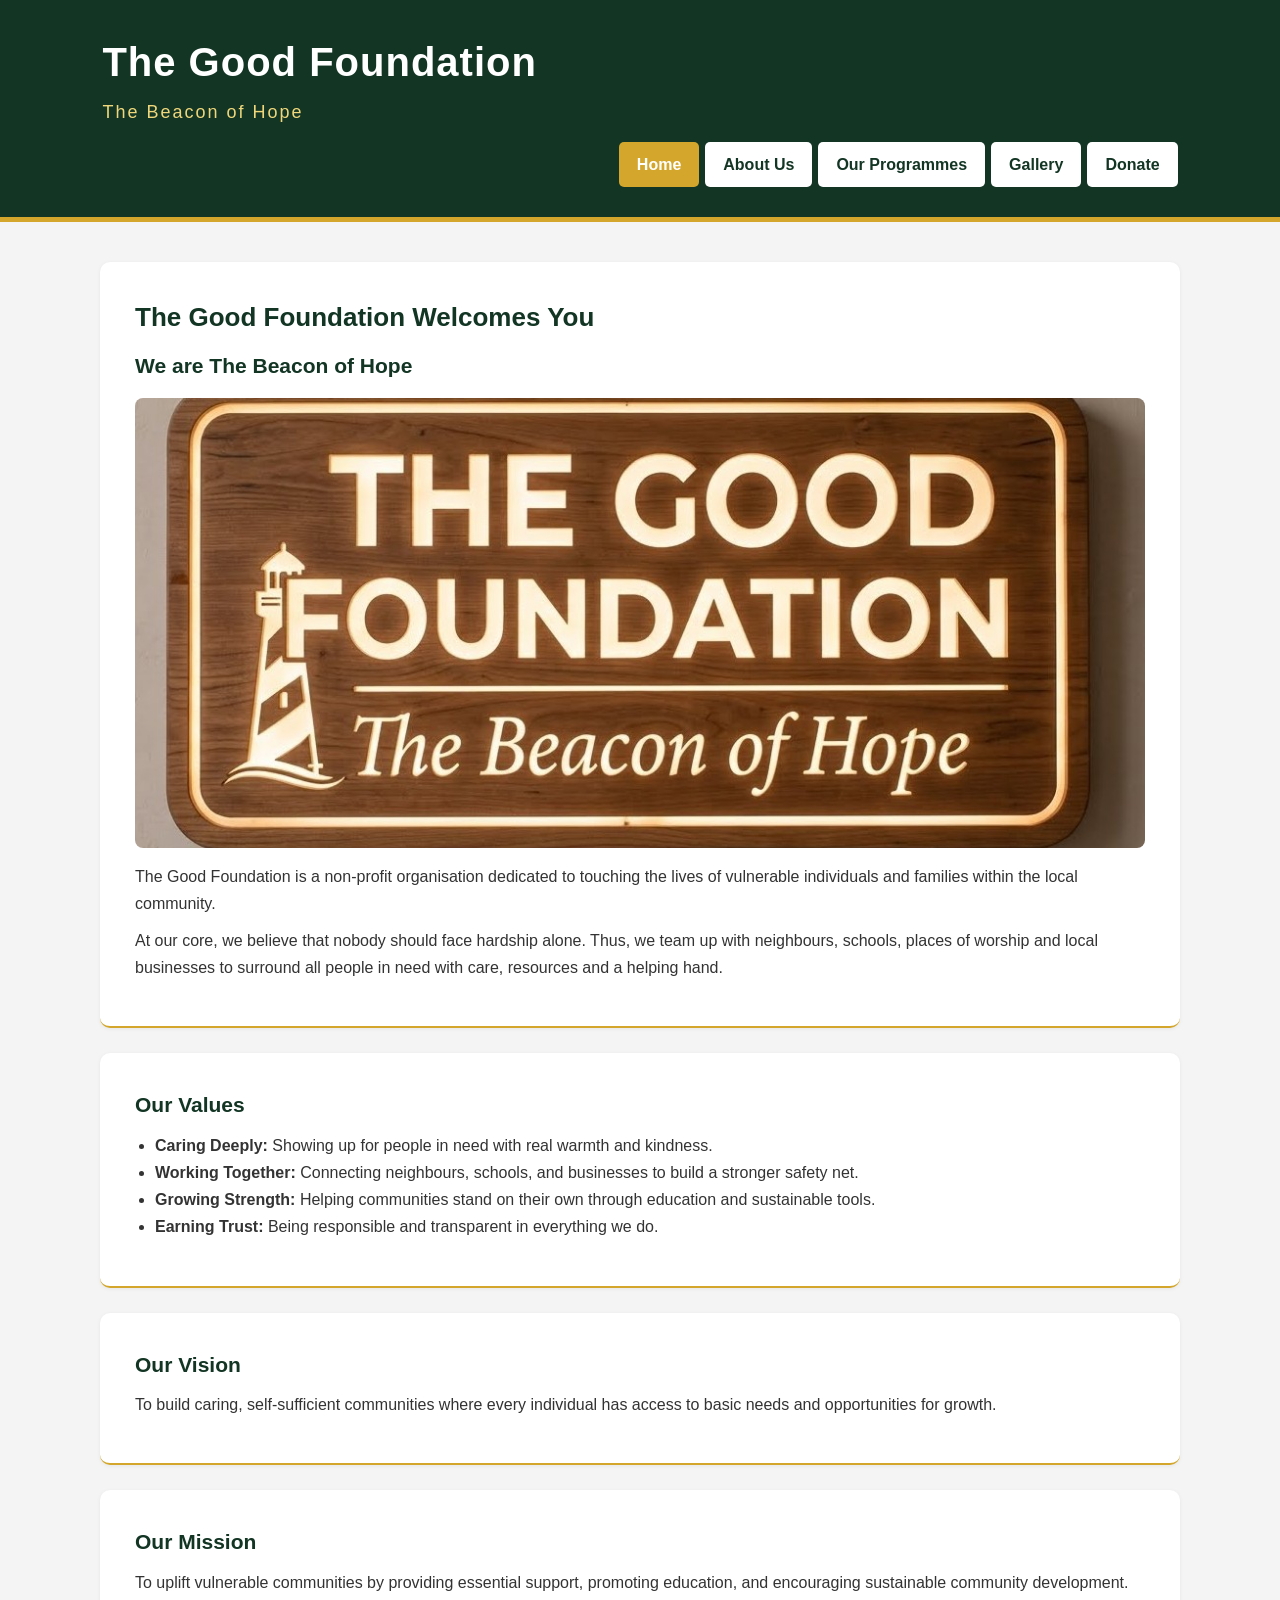
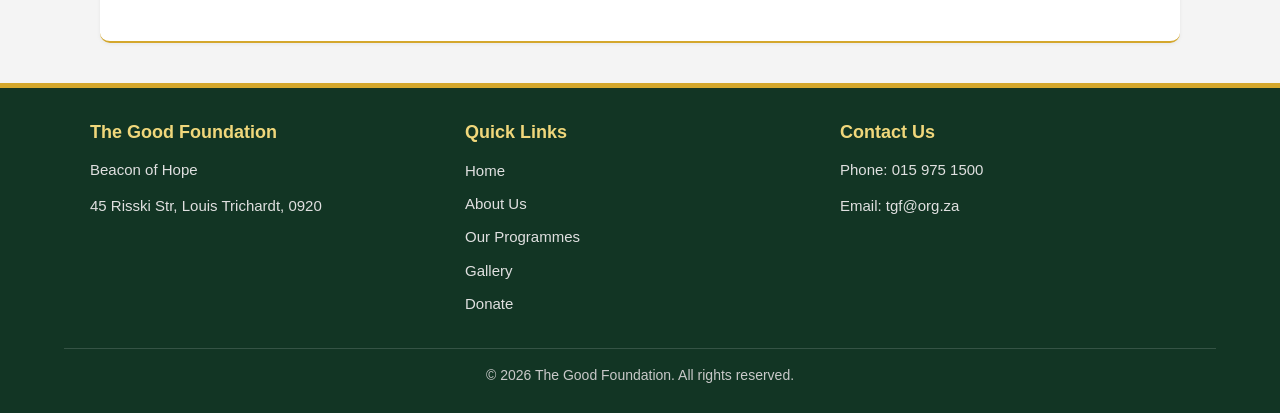
<file: index.html>
<!DOCTYPE html>
<html lang="en">
<head>
    <meta charset="UTF-8">
    <meta name="viewport" content="width=device-width, initial-scale=1.0">
    <title>The Good Foundation | Home</title>
    <link rel="stylesheet" href="css/style.css">
</head>
<body>

    <header>
        <div class="header-top">
            <h1>The Good Foundation</h1>
            <h2>The Beacon of Hope</h2>
        </div>

        <button class="hamburger" id="hamburger" aria-label="Toggle navigation" aria-expanded="false">
            <span></span>
            <span></span>
            <span></span>
        </button>

        <nav id="nav-menu">
            <a href="index.html" class="active">Home</a>
            <a href="About_us.html">About Us</a>
            <a href="Our_Programmes.html">Our Programmes</a>
            <a href="Gallery.html">Gallery</a>
            <a href="Donate.html">Donate</a>
        </nav>
    </header>

    <main>

        <section class="hero">
            <h1>The Good Foundation Welcomes You</h1>
            <h2>We are The Beacon of Hope</h2>

            <img src="images/tdf-1.jpg"
                 alt="The Good Foundation team gathered outside their community centre"
                 class="feature-img">

            <p>
                The Good Foundation is a non-profit organisation dedicated to touching
                the lives of vulnerable individuals and families within the local community.
            </p>

            <p>
                At our core, we believe that nobody should face hardship alone. Thus, we
                team up with neighbours, schools, places of worship and local businesses to
                surround all people in need with care, resources and a helping hand.
            </p>
        </section>

        <section>
            <h2>Our Values</h2>
            <ul>
                <li><strong>Caring Deeply:</strong> Showing up for people in need with real warmth and kindness.</li>
                <li><strong>Working Together:</strong> Connecting neighbours, schools, and businesses to build a stronger safety net.</li>
                <li><strong>Growing Strength:</strong> Helping communities stand on their own through education and sustainable tools.</li>
                <li><strong>Earning Trust:</strong> Being responsible and transparent in everything we do.</li>
            </ul>
        </section>

        <section>
            <h2>Our Vision</h2>
            <p>
                To build caring, self-sufficient communities where every individual has access to
                basic needs and opportunities for growth.
            </p>
        </section>

        <section>
            <h2>Our Mission</h2>
            <p>
                To uplift vulnerable communities by providing essential support, promoting
                education, and encouraging sustainable community development.
            </p>
        </section>

    </main>

    <footer>
        <div class="footer-content">
            <div class="footer-section">
                <h3>The Good Foundation</h3>
                <p>Beacon of Hope</p>
                <p>45 Risski Str, Louis Trichardt, 0920</p>
            </div>
            <div class="footer-section">
                <h3>Quick Links</h3>
                <ul>
                    <li><a href="index.html">Home</a></li>
                    <li><a href="About_us.html">About Us</a></li>
                    <li><a href="Our_Programmes.html">Our Programmes</a></li>
                    <li><a href="Gallery.html">Gallery</a></li>
                    <li><a href="Donate.html">Donate</a></li>
                </ul>
            </div>
            <div class="footer-section">
                <h3>Contact Us</h3>
                <p>Phone: 015 975 1500</p>
                <p>Email: <a href="mailto:tgf@org.za">tgf@org.za</a></p>
            </div>
        </div>
        <p class="footer-bottom">&copy; 2026 The Good Foundation. All rights reserved.</p>
    </footer>

    <script src="js/script.js"></script>
</body>
</html>
</file>
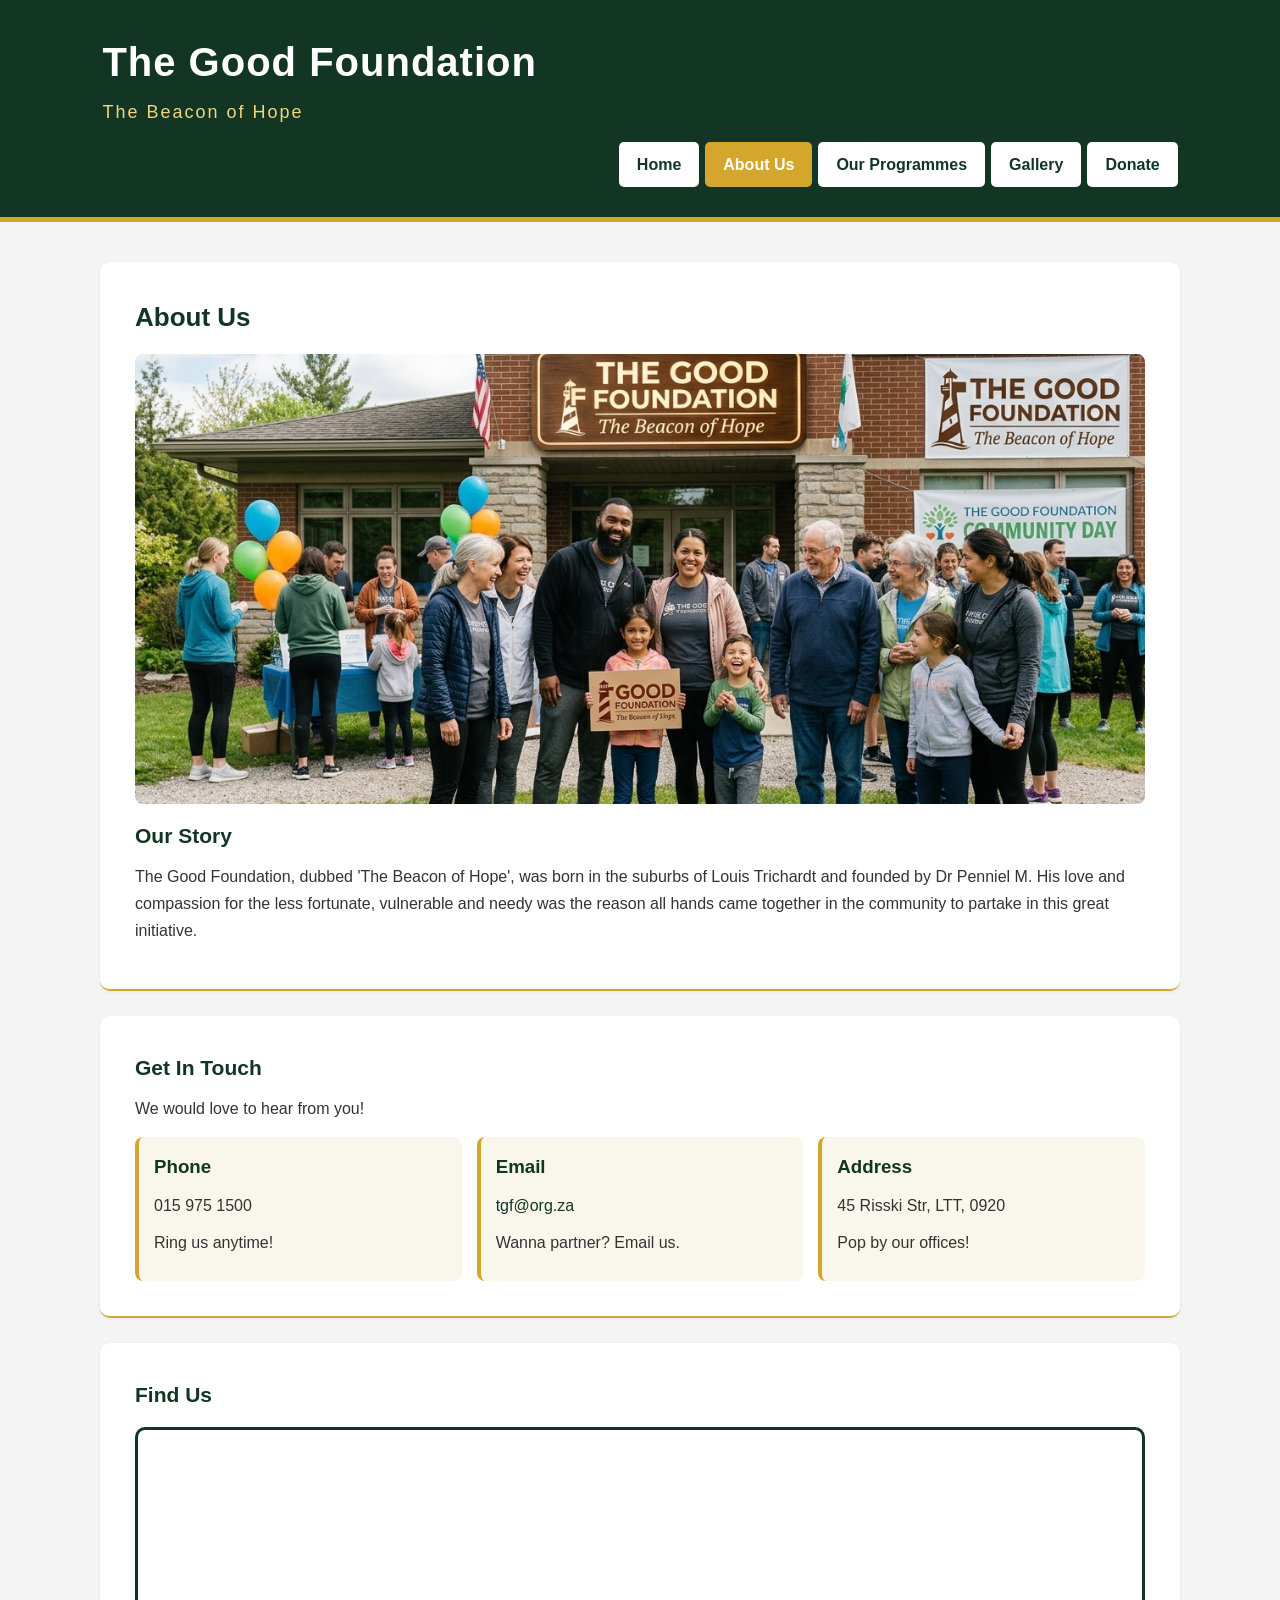
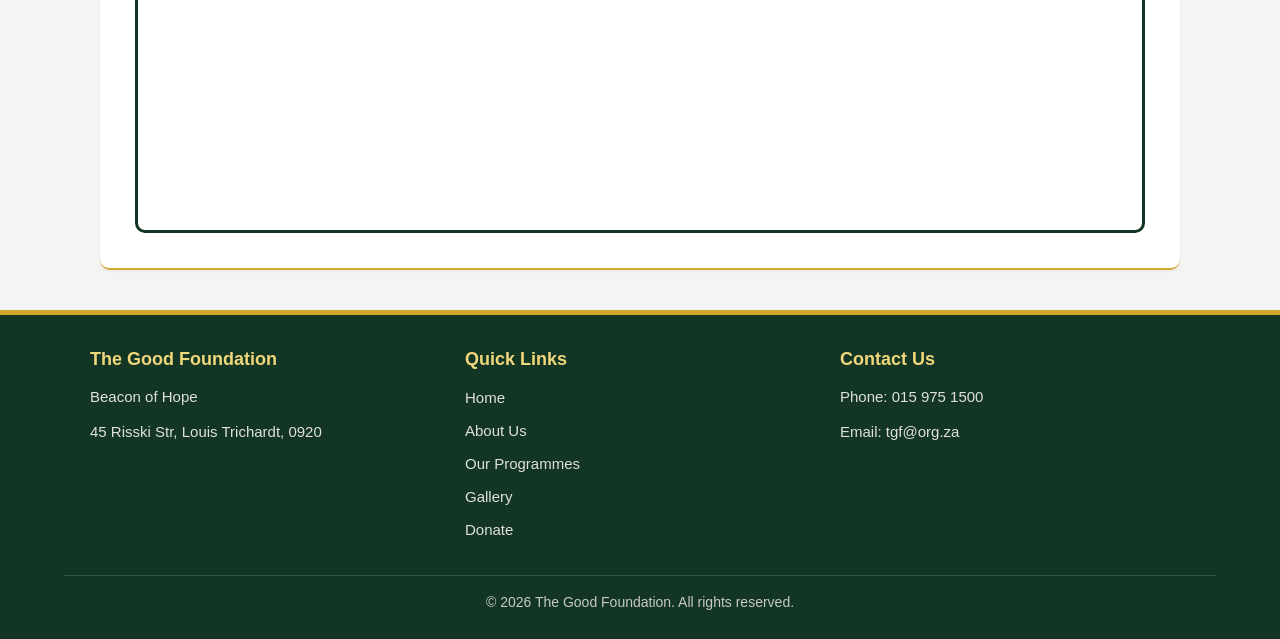
<file: About_us.html>
<!DOCTYPE html>
<html lang="en">
<head>
    <meta charset="UTF-8">
    <meta name="viewport" content="width=device-width, initial-scale=1.0">
    <title>The Good Foundation | About Us</title>
    <link rel="stylesheet" href="css/style.css">
</head>
<body>

    <header>
        <div class="header-top">
            <h1>The Good Foundation</h1>
            <h2>The Beacon of Hope</h2>
        </div>

        <button class="hamburger" id="hamburger" aria-label="Toggle navigation" aria-expanded="false">
            <span></span><span></span><span></span>
        </button>

        <nav id="nav-menu">
            <a href="index.html">Home</a>
            <a href="About_us.html" class="active">About Us</a>
            <a href="Our_Programmes.html">Our Programmes</a>
            <a href="Gallery.html">Gallery</a>
            <a href="Donate.html">Donate</a>
        </nav>
    </header>

    <main>
        <section>
            <h1>About Us</h1>

            <img src="images/fam-friendly.png"
                 alt="The Good Foundation team with families at a community event"
                 class="feature-img">

            <h2>Our Story</h2>
            <p>
                The Good Foundation, dubbed 'The Beacon of Hope', was born in the suburbs of
                Louis Trichardt and founded by Dr Penniel M. His love and compassion for the
                less fortunate, vulnerable and needy was the reason all hands came together
                in the community to partake in this great initiative.
            </p>
        </section>

        <section>
            <h2>Get In Touch</h2>
            <p>We would love to hear from you!</p>

            <div class="contact-grid">
                <div class="contact-card">
                    <h3>Phone</h3>
                    <p>015 975 1500</p>
                    <p>Ring us anytime!</p>
                </div>
                <div class="contact-card">
                    <h3>Email</h3>
                    <p><a href="mailto:tgf@org.za">tgf@org.za</a></p>
                    <p>Wanna partner? Email us.</p>
                </div>
                <div class="contact-card">
                    <h3>Address</h3>
                    <p>45 Risski Str, LTT, 0920</p>
                    <p>Pop by our offices!</p>
                </div>
            </div>
        </section>

        <section>
            <h2>Find Us</h2>
            <div class="map-container">
                <iframe
                    title="The Good Foundation location map"
                    src="https://www.google.com/maps?q=45+Rissik+Street,+Louis+Trichardt,+0920&output=embed"
                    width="100%"
                    height="400"
                    style="border:0;"
                    allowfullscreen=""
                    loading="lazy"
                    referrerpolicy="no-referrer-when-downgrade">
                </iframe>
            </div>
        </section>
    </main>

    <footer>
        <div class="footer-content">
            <div class="footer-section">
                <h3>The Good Foundation</h3>
                <p>Beacon of Hope</p>
                <p>45 Risski Str, Louis Trichardt, 0920</p>
            </div>
            <div class="footer-section">
                <h3>Quick Links</h3>
                <ul>
                    <li><a href="index.html">Home</a></li>
                    <li><a href="About_us.html">About Us</a></li>
                    <li><a href="Our_Programmes.html">Our Programmes</a></li>
                    <li><a href="Gallery.html">Gallery</a></li>
                    <li><a href="Donate.html">Donate</a></li>
                </ul>
            </div>
            <div class="footer-section">
                <h3>Contact Us</h3>
                <p>Phone: 015 975 1500</p>
                <p>Email: <a href="mailto:tgf@org.za">tgf@org.za</a></p>
            </div>
        </div>
        <p class="footer-bottom">&copy; 2026 The Good Foundation. All rights reserved.</p>
    </footer>

    <script src="js/script.js"></script>
</body>
</html>
</file>
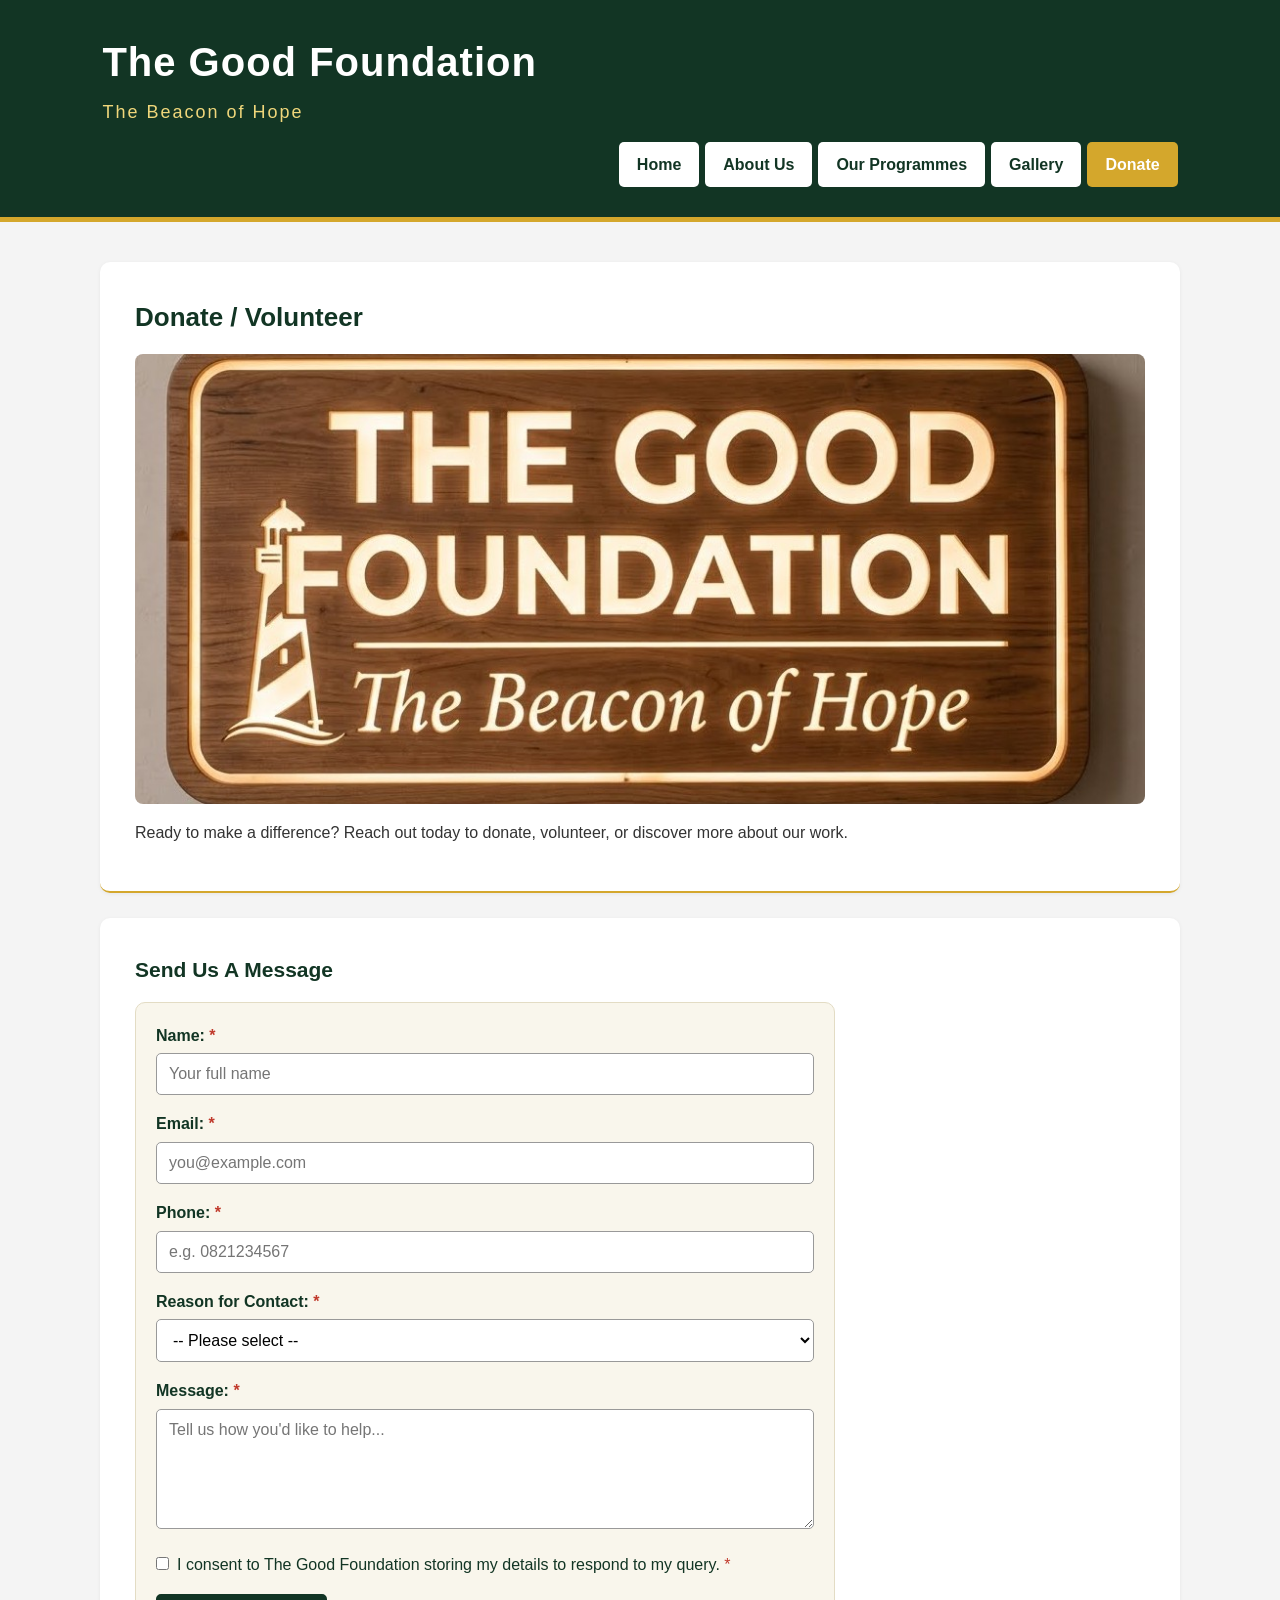
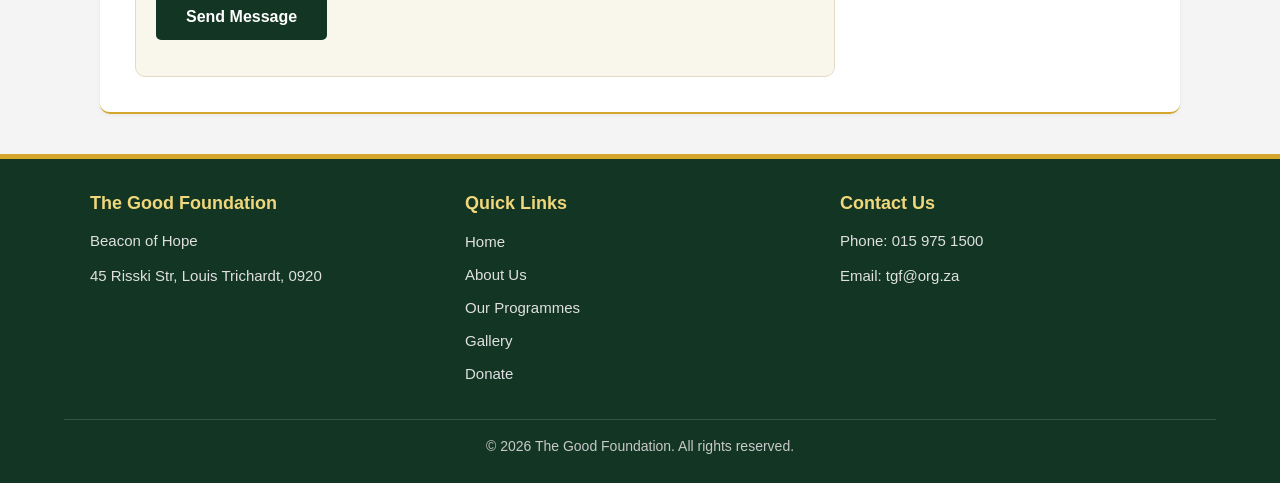
<file: Donate.html>
<!DOCTYPE html>
<html lang="en">
<head>
    <meta charset="UTF-8">
    <meta name="viewport" content="width=device-width, initial-scale=1.0">
    <title>The Good Foundation | Donate</title>
    <link rel="stylesheet" href="css/style.css">
</head>
<body>

    <header>
        <div class="header-top">
            <h1>The Good Foundation</h1>
            <h2>The Beacon of Hope</h2>
        </div>

        <button class="hamburger" id="hamburger" aria-label="Toggle navigation" aria-expanded="false">
            <span></span><span></span><span></span>
        </button>

        <nav id="nav-menu">
            <a href="index.html">Home</a>
            <a href="About_us.html">About Us</a>
            <a href="Our_Programmes.html">Our Programmes</a>
            <a href="Gallery.html">Gallery</a>
            <a href="Donate.html" class="active">Donate</a>
        </nav>
    </header>

    <main>
        <section>
            <h1>Donate / Volunteer</h1>
            <img src="images/tdf-1.jpg"
                 alt="The Good Foundation team at a community donation event"
                 class="feature-img">
            <p>Ready to make a difference? Reach out today to donate, volunteer, or discover more about our work.</p>
        </section>

        <section>
            <h2>Send Us A Message</h2>

            <form id="contact-form" novalidate>
                <div class="form-group">
                    <label for="name">Name: <span class="required">*</span></label>
                    <input type="text" id="name" name="name" placeholder="Your full name" required minlength="2">
                    <span class="error" id="name-error"></span>
                </div>

                <div class="form-group">
                    <label for="email">Email: <span class="required">*</span></label>
                    <input type="email" id="email" name="email" placeholder="you@example.com" required>
                    <span class="error" id="email-error"></span>
                </div>

                <div class="form-group">
                    <label for="phone">Phone: <span class="required">*</span></label>
                    <input type="tel" id="phone" name="phone" placeholder="e.g. 0821234567" required pattern="[0-9+\s\-]{7,15}">
                    <span class="error" id="phone-error"></span>
                </div>

                <div class="form-group">
                    <label for="reason">Reason for Contact: <span class="required">*</span></label>
                    <select id="reason" name="reason" required>
                        <option value="">-- Please select --</option>
                        <option value="donate">I want to donate</option>
                        <option value="volunteer">I want to volunteer</option>
                        <option value="partner">I want to partner</option>
                        <option value="other">Other</option>
                    </select>
                    <span class="error" id="reason-error"></span>
                </div>

                <div class="form-group">
                    <label for="message">Message: <span class="required">*</span></label>
                    <textarea id="message" name="message" rows="5" placeholder="Tell us how you'd like to help..." required minlength="10"></textarea>
                    <span class="error" id="message-error"></span>
                </div>

                <div class="form-group checkbox-group">
                    <input type="checkbox" id="consent" name="consent" required>
                    <label for="consent">I consent to The Good Foundation storing my details to respond to my query. <span class="required">*</span></label>
                    <span class="error" id="consent-error"></span>
                </div>

                <div class="form-group">
                    <button type="submit">Send Message</button>
                </div>

                <div id="form-success" class="success-message" role="status" aria-live="polite"></div>
            </form>
        </section>
    </main>

    <footer>
        <div class="footer-content">
            <div class="footer-section">
                <h3>The Good Foundation</h3>
                <p>Beacon of Hope</p>
                <p>45 Risski Str, Louis Trichardt, 0920</p>
            </div>
            <div class="footer-section">
                <h3>Quick Links</h3>
                <ul>
                    <li><a href="index.html">Home</a></li>
                    <li><a href="About_us.html">About Us</a></li>
                    <li><a href="Our_Programmes.html">Our Programmes</a></li>
                    <li><a href="Gallery.html">Gallery</a></li>
                    <li><a href="Donate.html">Donate</a></li>
                </ul>
            </div>
            <div class="footer-section">
                <h3>Contact Us</h3>
                <p>Phone: 015 975 1500</p>
                <p>Email: <a href="mailto:tgf@org.za">tgf@org.za</a></p>
            </div>
        </div>
        <p class="footer-bottom">&copy; 2026 The Good Foundation. All rights reserved.</p>
    </footer>

    <script src="js/script.js"></script>
</body>
</html>
</file>
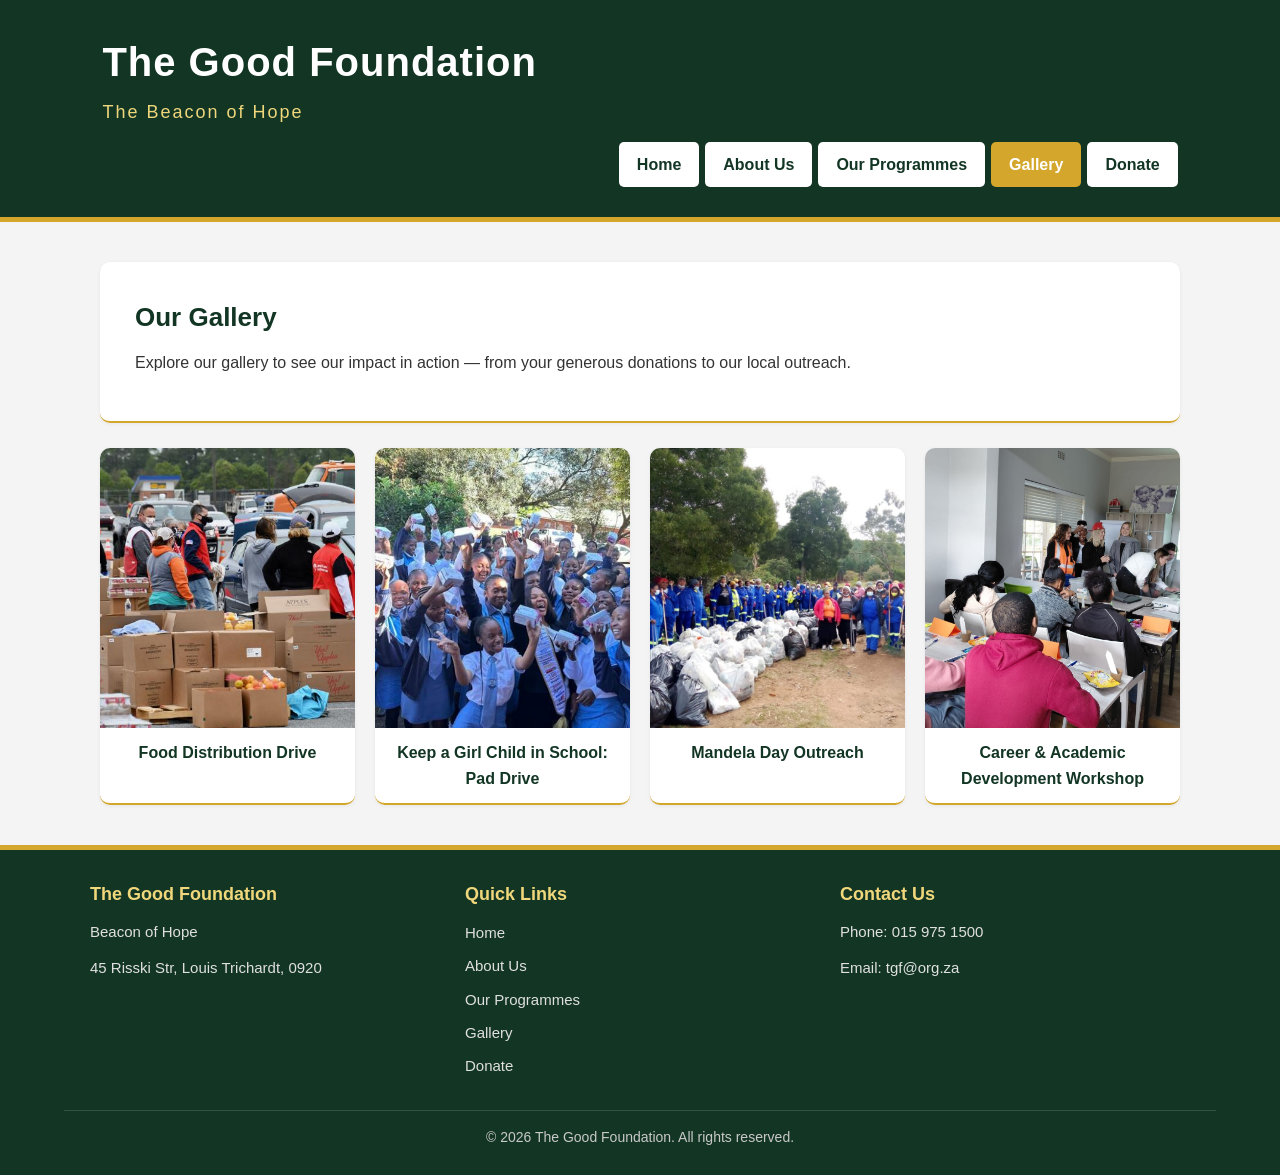
<file: Gallery.html>
<!DOCTYPE html>
<html lang="en">
<head>
    <meta charset="UTF-8">
    <meta name="viewport" content="width=device-width, initial-scale=1.0">
    <title>The Good Foundation | Gallery</title>
    <link rel="stylesheet" href="css/style.css">
</head>
<body>

    <header>
        <div class="header-top">
            <h1>The Good Foundation</h1>
            <h2>The Beacon of Hope</h2>
        </div>

        <button class="hamburger" id="hamburger" aria-label="Toggle navigation" aria-expanded="false">
            <span></span><span></span><span></span>
        </button>

        <nav id="nav-menu">
            <a href="index.html">Home</a>
            <a href="About_us.html">About Us</a>
            <a href="Our_Programmes.html">Our Programmes</a>
            <a href="Gallery.html" class="active">Gallery</a>
            <a href="Donate.html">Donate</a>
        </nav>
    </header>

    <main>
        <section>
            <h1>Our Gallery</h1>
            <p>Explore our gallery to see our impact in action — from your generous donations to our local outreach.</p>
        </section>

        <div class="gallery-grid">
            <figure class="gallery-item">
                <img src="images/food-drive.jpg"
                     alt="Volunteers packing food parcels during a food distribution drive">
                <figcaption>Food Distribution Drive</figcaption>
            </figure>

            <figure class="gallery-item">
                <img src="images/keep-a-girl.jpeg"
                     alt="Schoolgirls celebrating after receiving sanitary pad packs">
                <figcaption>Keep a Girl Child in School: Pad Drive</figcaption>
            </figure>

            <figure class="gallery-item">
                <img src="images/mandela-day.jpg"
                     alt="Volunteers with bags of collected litter on Mandela Day">
                <figcaption>Mandela Day Outreach</figcaption>
            </figure>

            <figure class="gallery-item">
                <img src="images/career-workshop.jpg"
                     alt="Students attending the Career and Academic Development Workshop">
                <figcaption>Career &amp; Academic Development Workshop</figcaption>
            </figure>
        </div>
    </main>

    <footer>
        <div class="footer-content">
            <div class="footer-section">
                <h3>The Good Foundation</h3>
                <p>Beacon of Hope</p>
                <p>45 Risski Str, Louis Trichardt, 0920</p>
            </div>
            <div class="footer-section">
                <h3>Quick Links</h3>
                <ul>
                    <li><a href="index.html">Home</a></li>
                    <li><a href="About_us.html">About Us</a></li>
                    <li><a href="Our_Programmes.html">Our Programmes</a></li>
                    <li><a href="Gallery.html">Gallery</a></li>
                    <li><a href="Donate.html">Donate</a></li>
                </ul>
            </div>
            <div class="footer-section">
                <h3>Contact Us</h3>
                <p>Phone: 015 975 1500</p>
                <p>Email: <a href="mailto:tgf@org.za">tgf@org.za</a></p>
            </div>
        </div>
        <p class="footer-bottom">&copy; 2026 The Good Foundation. All rights reserved.</p>
    </footer>

    <script src="js/script.js"></script>
</body>
</html>
</file>
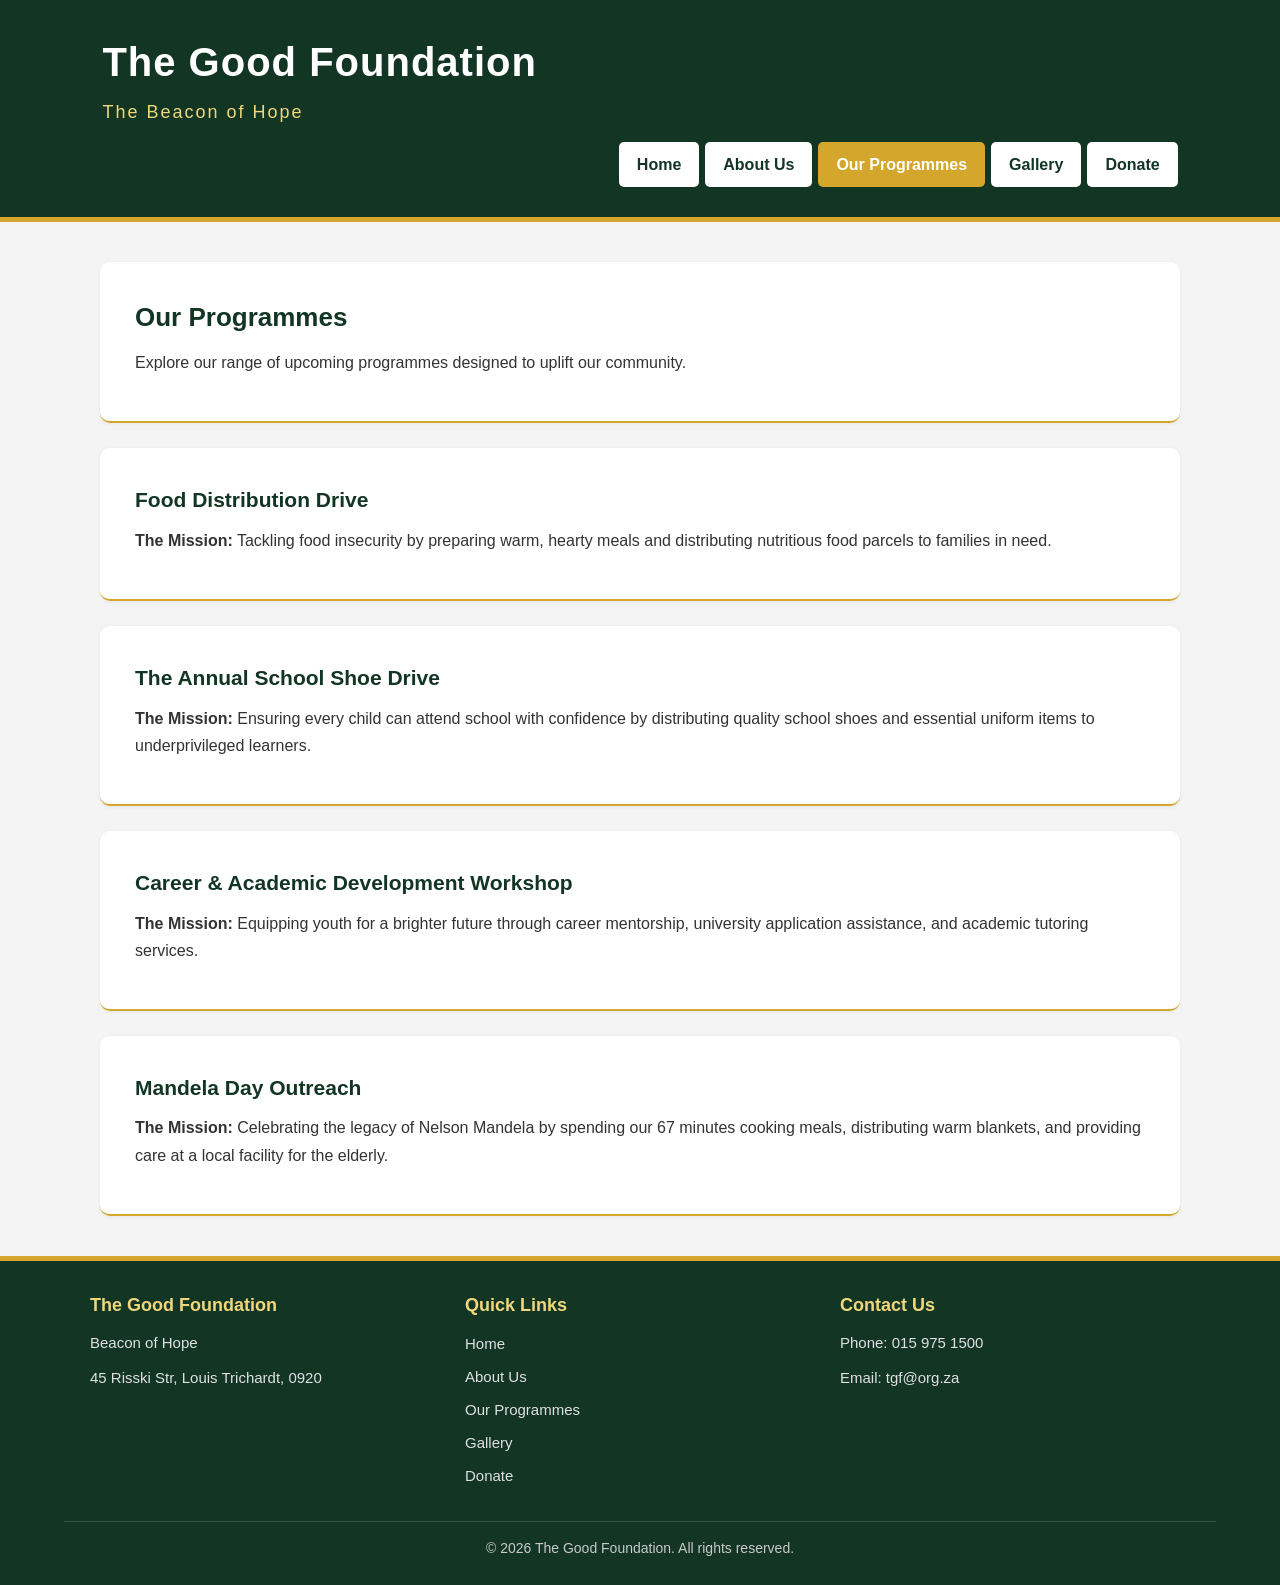
<file: Our_Programmes.html>
<!DOCTYPE html>
<html lang="en">
<head>
    <meta charset="UTF-8">
    <meta name="viewport" content="width=device-width, initial-scale=1.0">
    <title>The Good Foundation | Programmes</title>
    <link rel="stylesheet" href="css/style.css">
</head>
<body>

    <header>
        <div class="header-top">
            <h1>The Good Foundation</h1>
            <h2>The Beacon of Hope</h2>
        </div>

        <button class="hamburger" id="hamburger" aria-label="Toggle navigation" aria-expanded="false">
            <span></span><span></span><span></span>
        </button>

        <nav id="nav-menu">
            <a href="index.html">Home</a>
            <a href="About_us.html">About Us</a>
            <a href="Our_Programmes.html" class="active">Our Programmes</a>
            <a href="Gallery.html">Gallery</a>
            <a href="Donate.html">Donate</a>
        </nav>
    </header>

    <main>
        <section>
            <h1>Our Programmes</h1>
            <p>Explore our range of upcoming programmes designed to uplift our community.</p>
        </section>

        <section class="programme-card">
            <h2>Food Distribution Drive</h2>
            <p><strong>The Mission:</strong> Tackling food insecurity by preparing warm, hearty meals and distributing
            nutritious food parcels to families in need.</p>
        </section>

        <section class="programme-card">
            <h2>The Annual School Shoe Drive</h2>
            <p><strong>The Mission:</strong> Ensuring every child can attend school with confidence
            by distributing quality school shoes and essential uniform items to underprivileged learners.</p>
        </section>

        <section class="programme-card">
            <h2>Career &amp; Academic Development Workshop</h2>
            <p><strong>The Mission:</strong> Equipping youth for a brighter future through career mentorship,
            university application assistance, and academic tutoring services.</p>
        </section>

        <section class="programme-card">
            <h2>Mandela Day Outreach</h2>
            <p><strong>The Mission:</strong> Celebrating the legacy of Nelson Mandela by spending our 67 minutes
            cooking meals, distributing warm blankets, and providing care at a local facility for the elderly.</p>
        </section>
    </main>

    <footer>
        <div class="footer-content">
            <div class="footer-section">
                <h3>The Good Foundation</h3>
                <p>Beacon of Hope</p>
                <p>45 Risski Str, Louis Trichardt, 0920</p>
            </div>
            <div class="footer-section">
                <h3>Quick Links</h3>
                <ul>
                    <li><a href="index.html">Home</a></li>
                    <li><a href="About_us.html">About Us</a></li>
                    <li><a href="Our_Programmes.html">Our Programmes</a></li>
                    <li><a href="Gallery.html">Gallery</a></li>
                    <li><a href="Donate.html">Donate</a></li>
                </ul>
            </div>
            <div class="footer-section">
                <h3>Contact Us</h3>
                <p>Phone: 015 975 1500</p>
                <p>Email: <a href="mailto:tgf@org.za">tgf@org.za</a></p>
            </div>
        </div>
        <p class="footer-bottom">&copy; 2026 The Good Foundation. All rights reserved.</p>
    </footer>

    <script src="js/script.js"></script>
</body>
</html>
</file>
<file: css/style.css>
/* ============ RESET & BASE ============ */
* {
    box-sizing: border-box;
    margin: 0;
    padding: 0;
}

body {
    background-color: #f4f4f4;
    color: #333333;
    font-family: Arial, Helvetica, sans-serif;
    font-size: 16px;
    line-height: 1.6;
}

img {
    display: block;
    max-width: 100%;
    height: auto;
    border-radius: 8px;
}

a {
    color: #123524;
    text-decoration: none;
}

a:hover {
    color: #d4a72c;
}

/* ============ HEADER ============ */
header {
    position: relative;
    width: 100%;
    background-color: #123524;
    color: #ffffff;
    padding: 20px 5%;
    border-bottom: 5px solid #d4a72c;
}

.header-top h1 {
    font-size: 26px;
    letter-spacing: 1px;
}

.header-top h2 {
    margin-top: 4px;
    color: #f0d77b;
    font-size: 16px;
    font-weight: normal;
    letter-spacing: 2px;
}

/* ============ HAMBURGER BUTTON ============ */
.hamburger {
    position: absolute;
    top: 22px;
    right: 5%;
    background: none;
    border: 2px solid #ffffff;
    border-radius: 5px;
    padding: 8px 10px;
    cursor: pointer;
    display: block;
}

.hamburger span {
    display: block;
    width: 24px;
    height: 3px;
    margin: 4px 0;
    background-color: #ffffff;
    border-radius: 2px;
    transition: transform 0.3s ease, opacity 0.3s ease;
}

/* Animate to "X" when open */
.hamburger.active span:nth-child(1) {
    transform: translateY(7px) rotate(45deg);
}
.hamburger.active span:nth-child(2) {
    opacity: 0;
}
.hamburger.active span:nth-child(3) {
    transform: translateY(-7px) rotate(-45deg);
}

/* ============ NAV (mobile-first) ============ */
nav {
    display: none;
    flex-direction: column;
    margin-top: 15px;
}

nav.open {
    display: flex;
}

nav a {
    display: block;
    padding: 12px 15px;
    margin-bottom: 6px;
    background-color: #ffffff;
    color: #123524;
    font-weight: bold;
    border-radius: 5px;
    text-align: center;
    transition: background-color 0.2s, color 0.2s;
}

nav a:hover,
nav a.active {
    background-color: #d4a72c;
    color: #ffffff;
}

/* ============ MAIN ============ */
main {
    width: 92%;
    max-width: 1100px;
    margin: 30px auto;
    padding: 0;
}

section {
    background-color: #ffffff;
    padding: 22px;
    margin-bottom: 25px;
    border-radius: 10px;
    box-shadow: 0 1px 4px rgba(0, 0, 0, 0.06);
    border-bottom: 2px solid #d4a72c;
}

section h1 {
    font-size: 26px;
    color: #123524;
    margin-bottom: 10px;
}

section h2 {
    font-size: 21px;
    color: #123524;
    margin-bottom: 10px;
}

section h3 {
    color: #123524;
}

p {
    margin: 10px 0;
    line-height: 1.7;
}

ul {
    margin: 10px 0 10px 20px;
    line-height: 1.7;
}

/* ============ IMAGES ============ */
/* "fit properly without white background" — image fills its box, cropped */
.feature-img {
    width: 100%;
    max-height: 380px;
    object-fit: cover;
    margin: 15px 0;
}

.programme-img {
    width: 100%;
    max-height: 300px;
    object-fit: cover;
    margin: 12px 0;
}

/* ============ GALLERY GRID ============ */
.gallery-grid {
    display: grid;
    grid-template-columns: 1fr;
    gap: 20px;
}

.gallery-item {
    background-color: #ffffff;
    border-radius: 10px;
    overflow: hidden;
    border-bottom: 2px solid #d4a72c;
    box-shadow: 0 1px 4px rgba(0, 0, 0, 0.06);
}

.gallery-item img {
    width: 100%;
    height: 240px;
    object-fit: cover;   /* crops without white gaps */
    border-radius: 0;
}

.gallery-item figcaption {
    padding: 12px 15px;
    font-weight: bold;
    color: #123524;
    text-align: center;
}

/* ============ CONTACT CARDS ============ */
.contact-grid {
    display: grid;
    grid-template-columns: 1fr;
    gap: 15px;
    margin-top: 15px;
}

.contact-card {
    background-color: #f9f6ec;
    padding: 15px;
    border-radius: 8px;
    border-left: 4px solid #d4a72c;
}

.contact-card h3 {
    margin-bottom: 5px;
}

/* ============ MAP ============ */
.map-container {
    margin-top: 15px;
    border-radius: 10px;
    overflow: hidden;
    border: 3px solid #123524;
}

.map-container iframe {
    display: block;
    width: 100%;
    height: 400px;
    border: 0;
}

/* ============ FORM ============ */
form {
    background-color: #f9f6ec;
    padding: 20px;
    border-radius: 10px;
    border: 1px solid #e3dcc4;
    margin-top: 15px;
}

.form-group {
    margin-bottom: 16px;
}

label {
    display: block;
    font-weight: bold;
    color: #123524;
    margin-bottom: 5px;
}

.required {
    color: #c0392b;
}

input[type="text"],
input[type="email"],
input[type="tel"],
select,
textarea {
    width: 100%;
    padding: 11px 12px;
    font-family: inherit;
    font-size: 16px;
    background-color: #ffffff;
    border: 1px solid #999999;
    border-radius: 5px;
    transition: border-color 0.2s;
}

input:focus,
select:focus,
textarea:focus {
    outline: none;
    border-color: #d4a72c;
    box-shadow: 0 0 0 2px rgba(212, 167, 44, 0.25);
}

input.invalid,
select.invalid,
textarea.invalid {
    border-color: #c0392b;
    background-color: #fdecea;
}

textarea {
    min-height: 120px;
    resize: vertical;
}

.checkbox-group {
    display: flex;
    flex-wrap: wrap;
    align-items: flex-start;
    gap: 8px;
}

.checkbox-group input[type="checkbox"] {
    width: auto;
    margin-top: 5px;
}

.checkbox-group label {
    font-weight: normal;
    margin-bottom: 0;
    flex: 1;
}

.error {
    display: block;
    color: #c0392b;
    font-size: 14px;
    margin-top: 4px;
    min-height: 0;
}

.success-message {
    margin-top: 15px;
    padding: 12px 15px;
    background-color: #d4edda;
    color: #155724;
    border: 1px solid #c3e6cb;
    border-radius: 5px;
    display: none;
}

.success-message.show {
    display: block;
}

/* ============ BUTTONS ============ */
button[type="submit"] {
    display: inline-block;
    padding: 12px 28px;
    background-color: #123524;
    color: #ffffff;
    font-size: 16px;
    font-weight: bold;
    border: 2px solid #123524;
    border-radius: 5px;
    cursor: pointer;
    transition: background-color 0.2s, border-color 0.2s;
}

button[type="submit"]:hover {
    background-color: #d4a72c;
    border-color: #d4a72c;
}

/* ============ FOOTER ============ */
footer {
    background-color: #123524;
    color: #ffffff;
    padding: 30px 5% 15px;
    border-top: 5px solid #d4a72c;
    margin-top: 40px;
}

.footer-content {
    display: grid;
    grid-template-columns: 1fr;
    gap: 25px;
    max-width: 1100px;
    margin: 0 auto;
}

.footer-section h3 {
    color: #f0d77b;
    margin-bottom: 10px;
    font-size: 18px;
}

.footer-section p,
.footer-section a {
    color: #e0e0e0;
    font-size: 15px;
    line-height: 1.7;
}

.footer-section a:hover {
    color: #d4a72c;
}

.footer-section ul {
    list-style: none;
    margin: 0;
    padding: 0;
}

.footer-section ul li {
    margin-bottom: 6px;
}

.footer-bottom {
    text-align: center;
    margin-top: 25px;
    padding-top: 15px;
    border-top: 1px solid rgba(255, 255, 255, 0.15);
    font-size: 14px;
    color: #c9c9c9;
}

/* ============ RESPONSIVE ============ */

/* Tablet ≥ 600px */
@media screen and (min-width: 600px) {
    header {
        display: flex;
        flex-wrap: wrap;
        align-items: center;
        justify-content: space-between;
        padding: 25px 6%;
    }

    .header-top h1 {
        font-size: 32px;
    }

    .header-top h2 {
        font-size: 18px;
    }

    .hamburger {
        display: none; /* hide hamburger — nav shows inline */
    }

    nav,
    nav.open {
        display: flex;
        flex-direction: row;
        flex-wrap: wrap;
        width: 100%;
        margin-top: 15px;
        gap: 6px;
        justify-content: center;
    }

    nav a {
        margin-bottom: 0;
        padding: 10px 18px;
        flex: 0 0 auto;
    }

    main {
        padding: 0 10px;
    }

    section {
        padding: 28px;
    }

    .gallery-grid {
        grid-template-columns: repeat(2, 1fr);
    }

    .contact-grid {
        grid-template-columns: repeat(3, 1fr);
    }

    .footer-content {
        grid-template-columns: repeat(3, 1fr);
    }
}

/* Desktop ≥ 900px */
@media screen and (min-width: 900px) {
    header {
        padding: 30px 8%;
    }

    .header-top h1 {
        font-size: 40px;
    }

    nav,
    nav.open {
        justify-content: flex-end;
    }

    main {
        margin-top: 40px;
        margin-bottom: 40px;
    }

    section {
        padding: 35px;
    }

    .feature-img {
        max-height: 450px;
    }

    .programme-img {
        max-height: 350px;
    }

    .gallery-item img {
        height: 280px;
    }

    .gallery-grid {
        grid-template-columns: repeat(4, 1fr);
    }

    form {
        max-width: 700px;
    }
}
</file>
